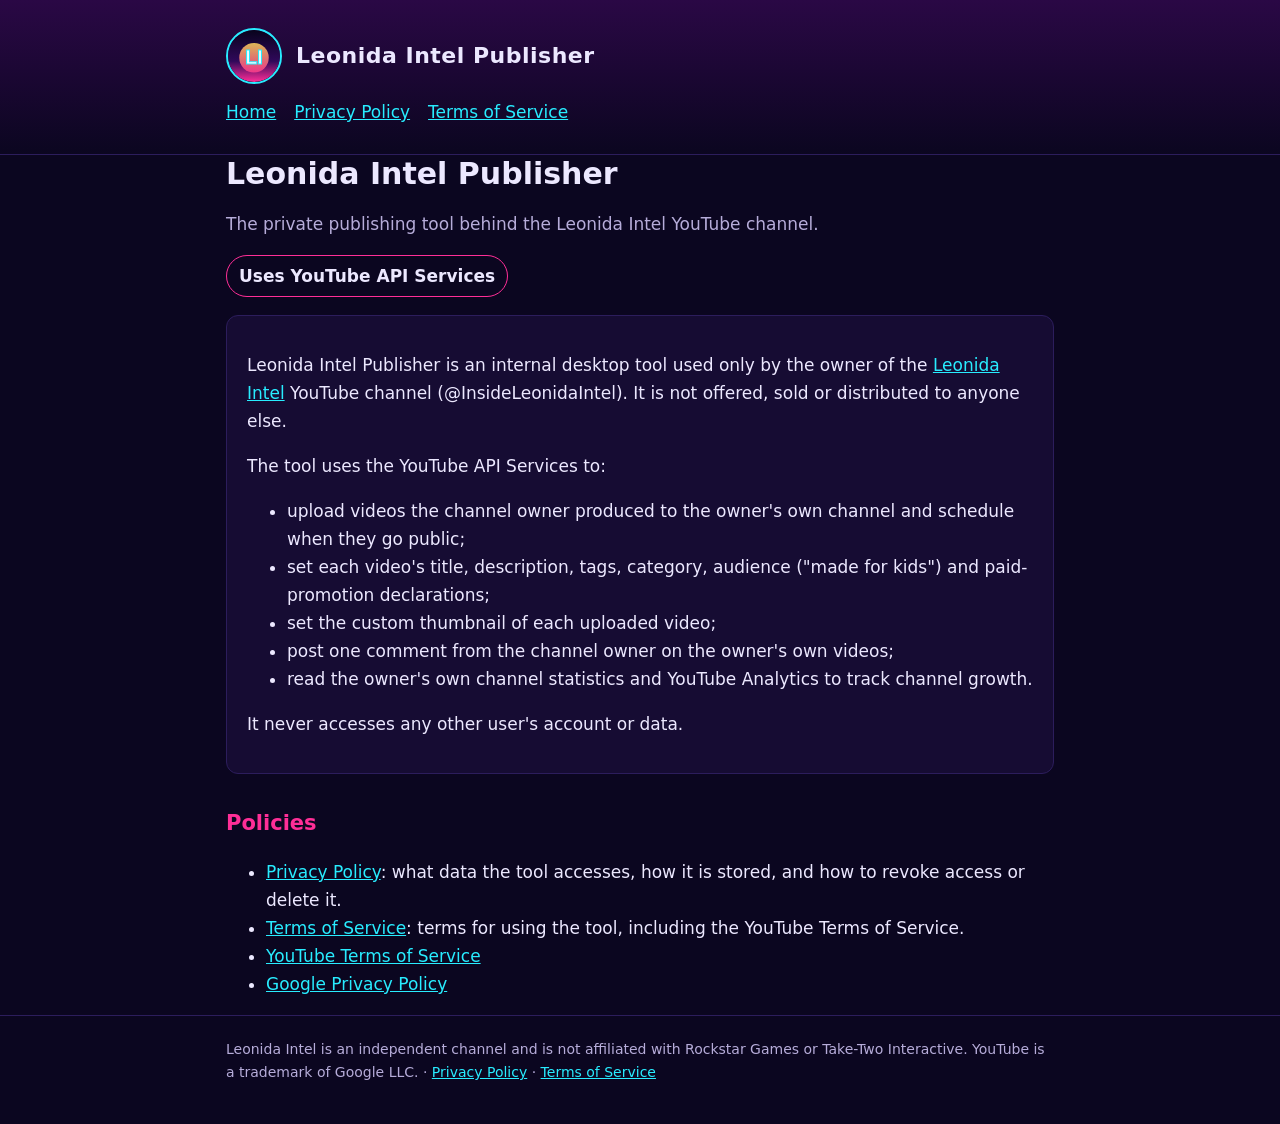
<file: index.html>
<!doctype html>
<html lang="en">
<head>
<meta charset="utf-8">
<meta name="viewport" content="width=device-width, initial-scale=1">
<title>Leonida Intel Publisher</title>
<link rel="stylesheet" href="style.css">
</head>
<body>
<header><div class="wrap">
  <a class="brand" href="index.html"><img src="logo.svg" alt="Leonida Intel logo"><b>Leonida Intel Publisher</b></a>
  <nav><a href="index.html">Home</a><a href="privacy.html">Privacy Policy</a><a href="terms.html">Terms of Service</a></nav>
</div></header>
<main class="wrap">
  <h1>Leonida Intel Publisher</h1>
  <p class="muted">The private publishing tool behind the Leonida Intel YouTube channel.</p>
  <p><span class="badge">Uses YouTube API Services</span></p>

  <div class="card">
    <p>Leonida Intel Publisher is an internal desktop tool used only by the owner of the
    <a href="https://www.youtube.com/@InsideLeonidaIntel">Leonida Intel</a> YouTube channel (@InsideLeonidaIntel).
    It is not offered, sold or distributed to anyone else.</p>
    <p>The tool uses the YouTube API Services to:</p>
    <ul>
      <li>upload videos the channel owner produced to the owner's own channel and schedule when they go public;</li>
      <li>set each video's title, description, tags, category, audience ("made for kids") and paid-promotion declarations;</li>
      <li>set the custom thumbnail of each uploaded video;</li>
      <li>post one comment from the channel owner on the owner's own videos;</li>
      <li>read the owner's own channel statistics and YouTube Analytics to track channel growth.</li>
    </ul>
    <p>It never accesses any other user's account or data.</p>
  </div>

  <h2>Policies</h2>
  <ul>
    <li><a href="privacy.html">Privacy Policy</a>: what data the tool accesses, how it is stored, and how to revoke access or delete it.</li>
    <li><a href="terms.html">Terms of Service</a>: terms for using the tool, including the YouTube Terms of Service.</li>
    <li><a href="https://www.youtube.com/t/terms">YouTube Terms of Service</a></li>
    <li><a href="https://policies.google.com/privacy">Google Privacy Policy</a></li>
  </ul>
</main>
<footer><div class="wrap">
  Leonida Intel is an independent channel and is not affiliated with Rockstar Games or Take-Two Interactive.
  YouTube is a trademark of Google LLC. ·
  <a href="privacy.html">Privacy Policy</a> · <a href="terms.html">Terms of Service</a>
</div></footer>
</body>
</html>
</file>
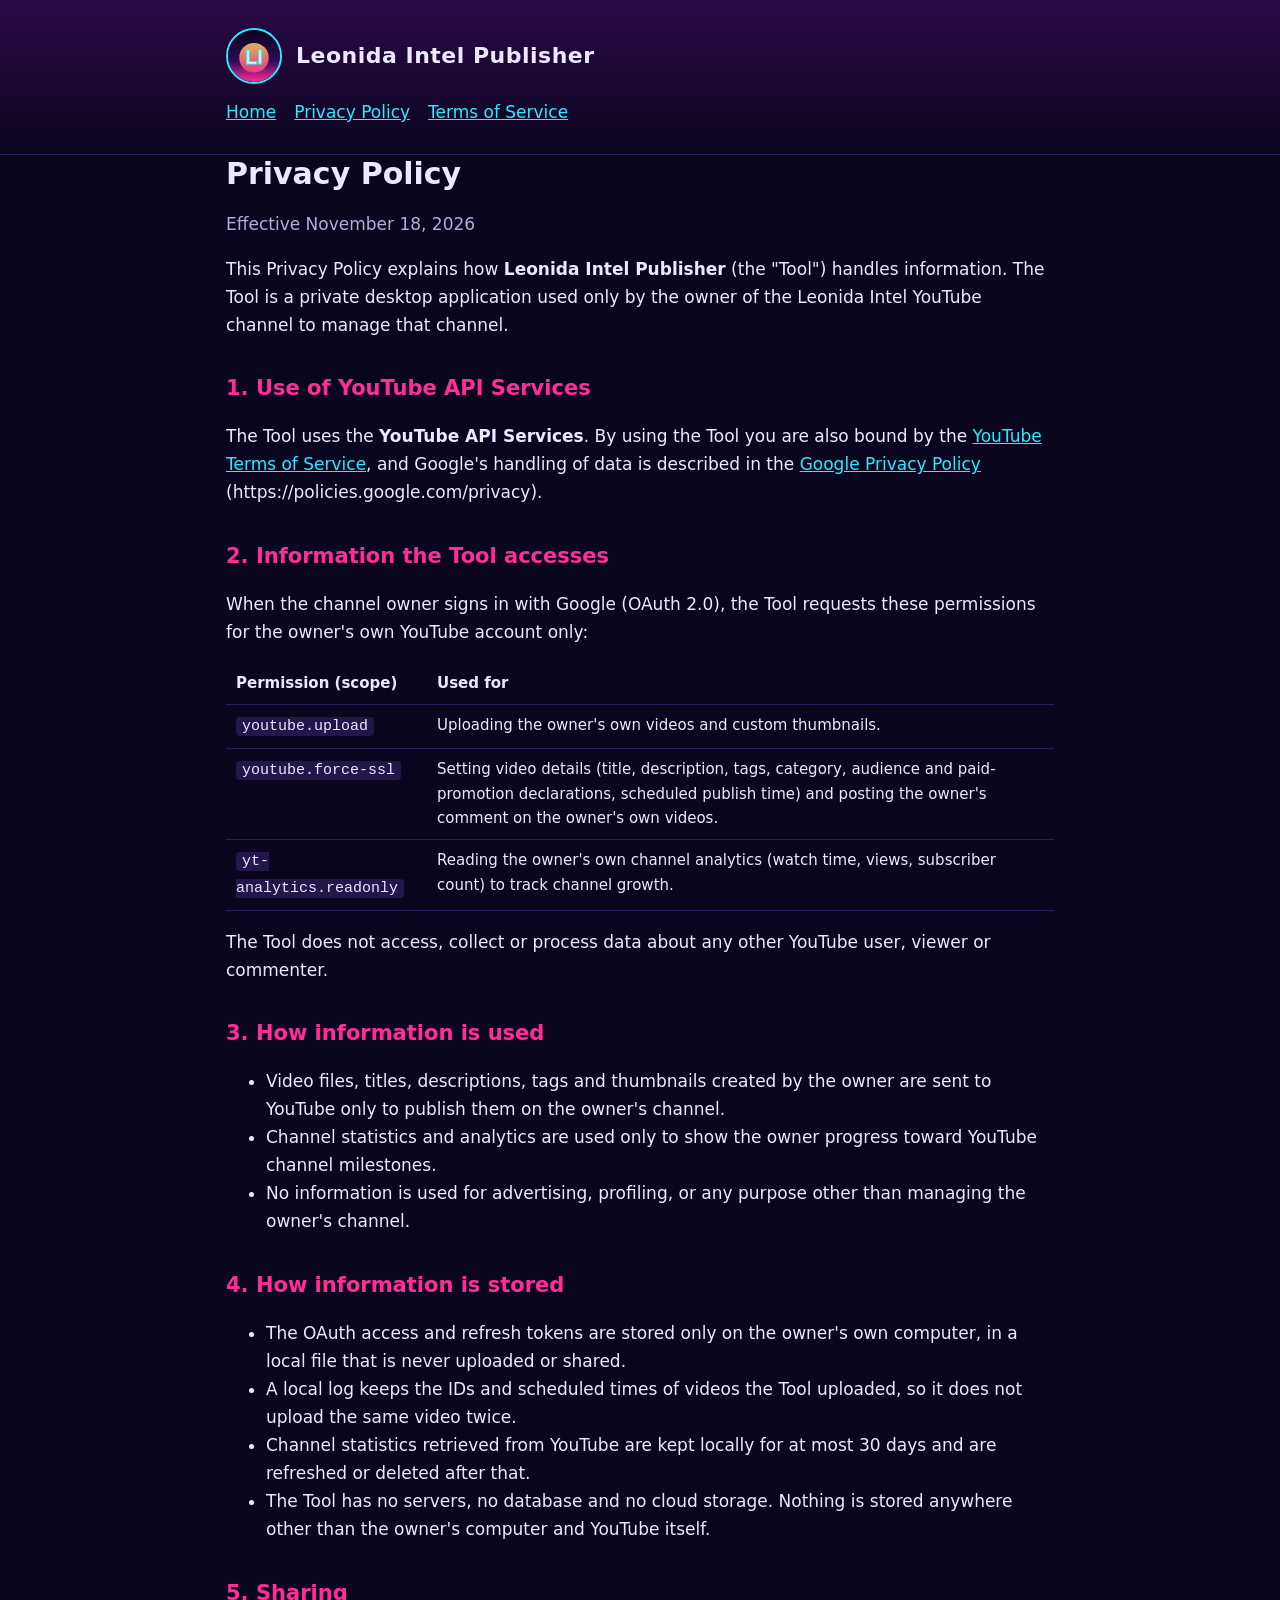
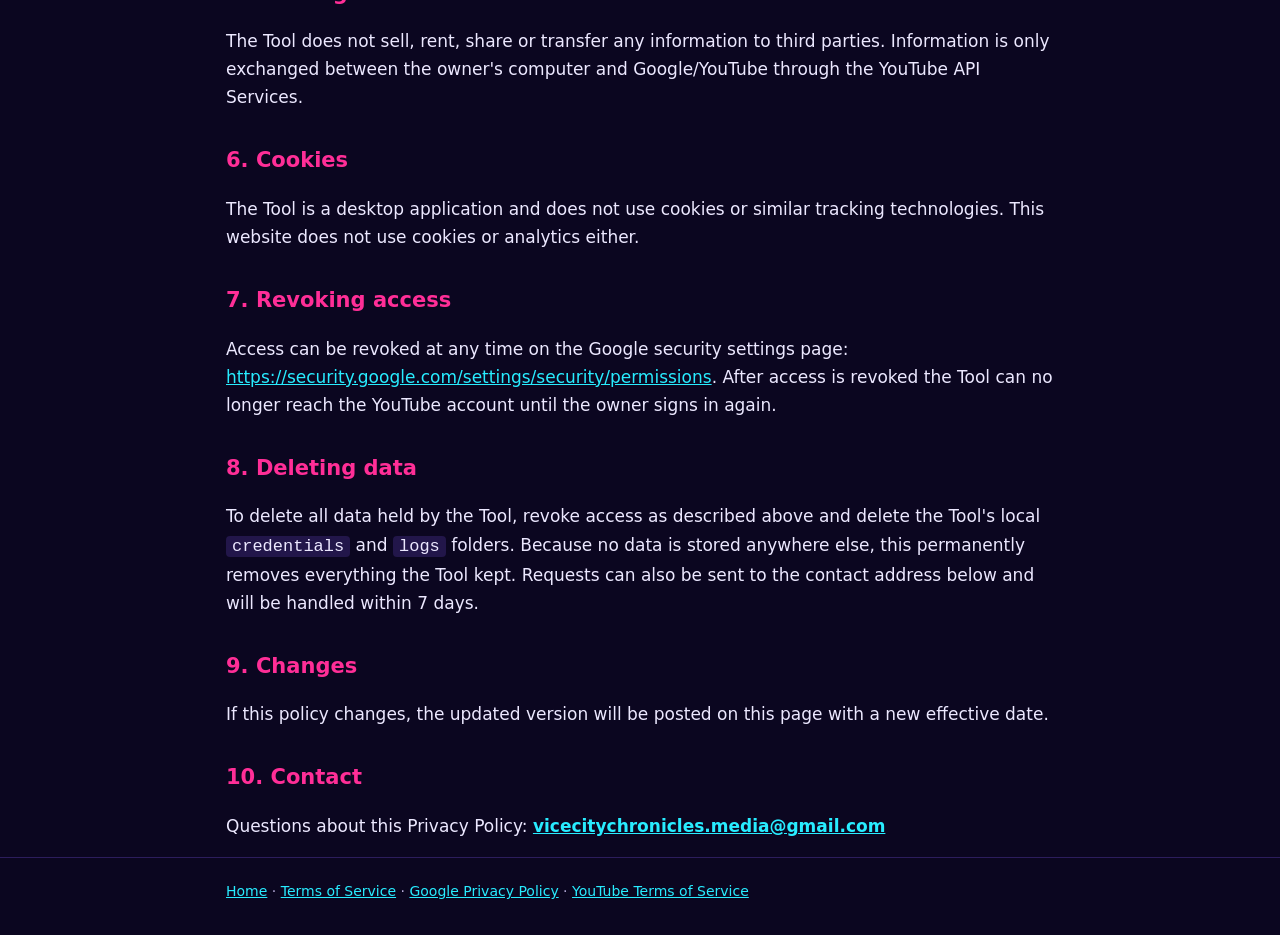
<file: privacy.html>
<!doctype html>
<html lang="en">
<head>
<meta charset="utf-8">
<meta name="viewport" content="width=device-width, initial-scale=1">
<title>Privacy Policy · Leonida Intel Publisher</title>
<link rel="stylesheet" href="style.css">
</head>
<body>
<header><div class="wrap">
  <a class="brand" href="index.html"><img src="logo.svg" alt="Leonida Intel logo"><b>Leonida Intel Publisher</b></a>
  <nav><a href="index.html">Home</a><a href="privacy.html">Privacy Policy</a><a href="terms.html">Terms of Service</a></nav>
</div></header>
<main class="wrap">
  <h1>Privacy Policy</h1>
  <p class="muted">Effective November 18, 2026</p>

  <p>This Privacy Policy explains how <b>Leonida Intel Publisher</b> (the "Tool") handles information. The Tool is a
  private desktop application used only by the owner of the Leonida Intel YouTube channel to manage that channel.</p>

  <h2>1. Use of YouTube API Services</h2>
  <p>The Tool uses the <b>YouTube API Services</b>. By using the Tool you are also bound by the
  <a href="https://www.youtube.com/t/terms">YouTube Terms of Service</a>, and Google's handling of data is described in the
  <a href="https://policies.google.com/privacy">Google Privacy Policy</a> (https://policies.google.com/privacy).</p>

  <h2>2. Information the Tool accesses</h2>
  <p>When the channel owner signs in with Google (OAuth 2.0), the Tool requests these permissions for the owner's own
  YouTube account only:</p>
  <table>
    <tr><th>Permission (scope)</th><th>Used for</th></tr>
    <tr><td><code>youtube.upload</code></td><td>Uploading the owner's own videos and custom thumbnails.</td></tr>
    <tr><td><code>youtube.force-ssl</code></td><td>Setting video details (title, description, tags, category, audience and
      paid-promotion declarations, scheduled publish time) and posting the owner's comment on the owner's own videos.</td></tr>
    <tr><td><code>yt-analytics.readonly</code></td><td>Reading the owner's own channel analytics (watch time, views,
      subscriber count) to track channel growth.</td></tr>
  </table>
  <p>The Tool does not access, collect or process data about any other YouTube user, viewer or commenter.</p>

  <h2>3. How information is used</h2>
  <ul>
    <li>Video files, titles, descriptions, tags and thumbnails created by the owner are sent to YouTube only to publish
      them on the owner's channel.</li>
    <li>Channel statistics and analytics are used only to show the owner progress toward YouTube channel milestones.</li>
    <li>No information is used for advertising, profiling, or any purpose other than managing the owner's channel.</li>
  </ul>

  <h2>4. How information is stored</h2>
  <ul>
    <li>The OAuth access and refresh tokens are stored only on the owner's own computer, in a local file that is never
      uploaded or shared.</li>
    <li>A local log keeps the IDs and scheduled times of videos the Tool uploaded, so it does not upload the same video twice.</li>
    <li>Channel statistics retrieved from YouTube are kept locally for at most 30 days and are refreshed or deleted after that.</li>
    <li>The Tool has no servers, no database and no cloud storage. Nothing is stored anywhere other than the owner's computer and YouTube itself.</li>
  </ul>

  <h2>5. Sharing</h2>
  <p>The Tool does not sell, rent, share or transfer any information to third parties. Information is only exchanged
  between the owner's computer and Google/YouTube through the YouTube API Services.</p>

  <h2>6. Cookies</h2>
  <p>The Tool is a desktop application and does not use cookies or similar tracking technologies. This website does
  not use cookies or analytics either.</p>

  <h2>7. Revoking access</h2>
  <p>Access can be revoked at any time on the Google security settings page:
  <a href="https://security.google.com/settings/security/permissions">https://security.google.com/settings/security/permissions</a>.
  After access is revoked the Tool can no longer reach the YouTube account until the owner signs in again.</p>

  <h2>8. Deleting data</h2>
  <p>To delete all data held by the Tool, revoke access as described above and delete the Tool's local
  <code>credentials</code> and <code>logs</code> folders. Because no data is stored anywhere else, this permanently
  removes everything the Tool kept. Requests can also be sent to the contact address below and will be handled within
  7 days.</p>

  <h2>9. Changes</h2>
  <p>If this policy changes, the updated version will be posted on this page with a new effective date.</p>

  <h2>10. Contact</h2>
  <p>Questions about this Privacy Policy: <b><a href="mailto:vicecitychronicles.media@gmail.com">vicecitychronicles.media@gmail.com</a></b></p>
</main>
<footer><div class="wrap">
  <a href="index.html">Home</a> · <a href="terms.html">Terms of Service</a> ·
  <a href="https://policies.google.com/privacy">Google Privacy Policy</a> ·
  <a href="https://www.youtube.com/t/terms">YouTube Terms of Service</a>
</div></footer>
</body>
</html>
</file>
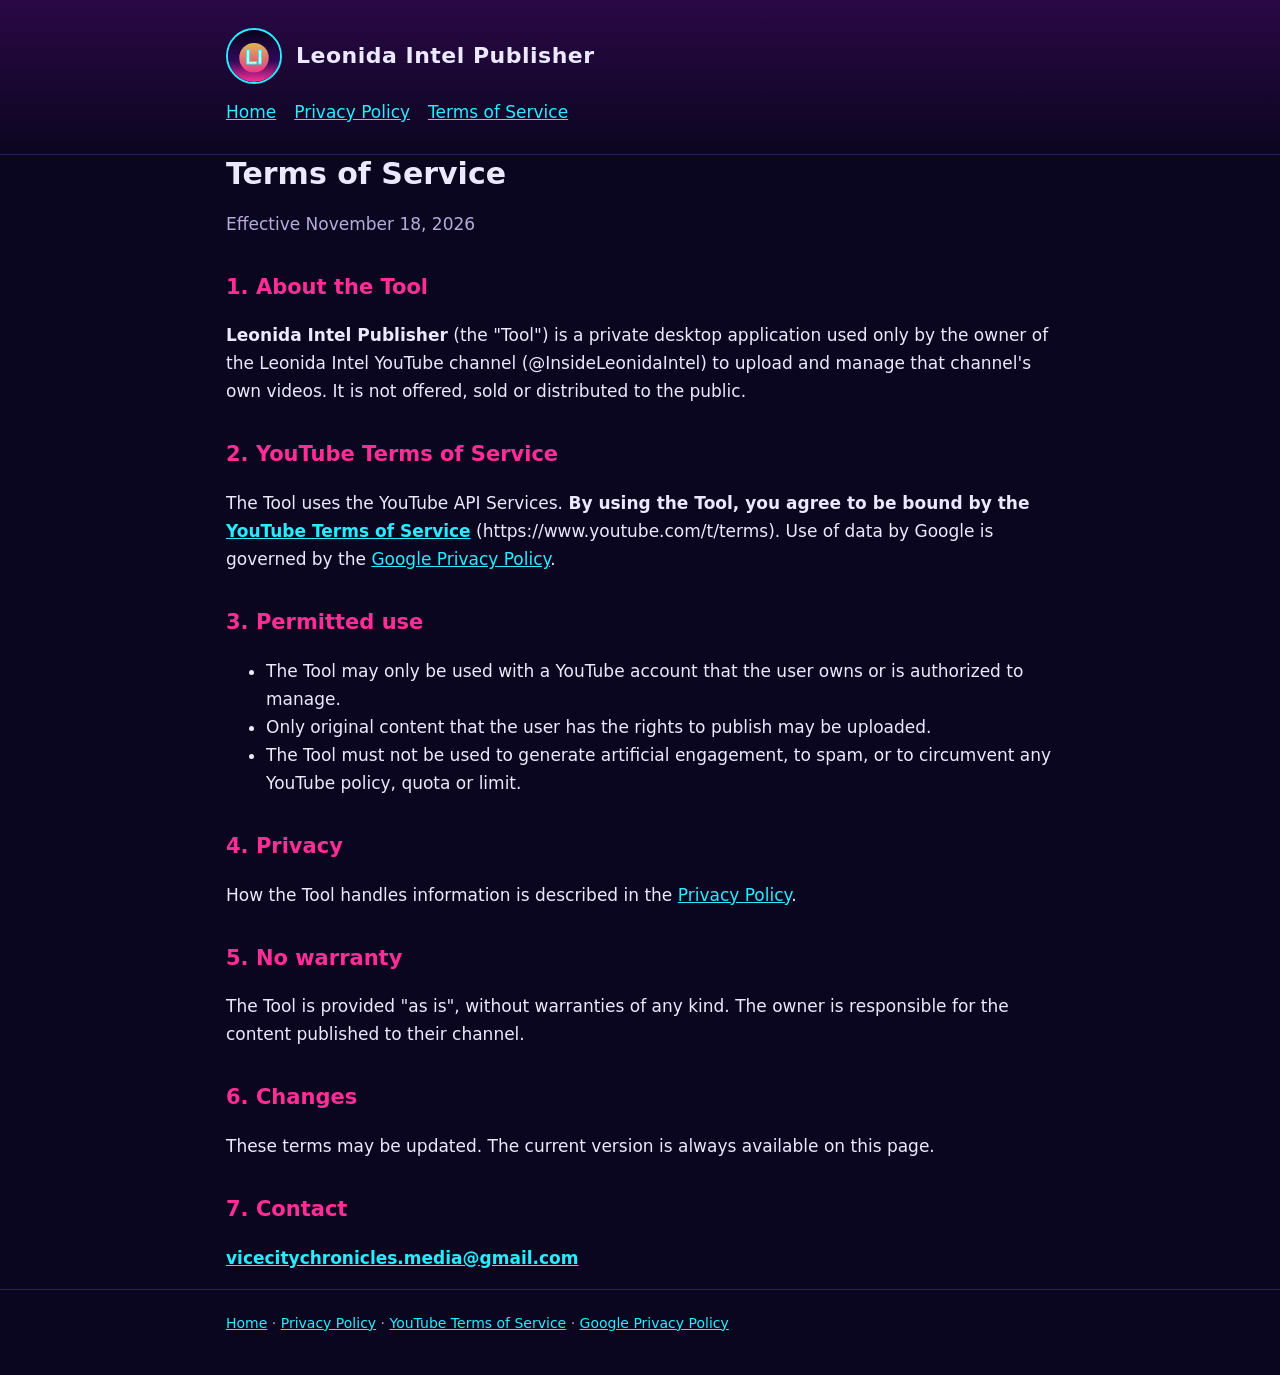
<file: terms.html>
<!doctype html>
<html lang="en">
<head>
<meta charset="utf-8">
<meta name="viewport" content="width=device-width, initial-scale=1">
<title>Terms of Service · Leonida Intel Publisher</title>
<link rel="stylesheet" href="style.css">
</head>
<body>
<header><div class="wrap">
  <a class="brand" href="index.html"><img src="logo.svg" alt="Leonida Intel logo"><b>Leonida Intel Publisher</b></a>
  <nav><a href="index.html">Home</a><a href="privacy.html">Privacy Policy</a><a href="terms.html">Terms of Service</a></nav>
</div></header>
<main class="wrap">
  <h1>Terms of Service</h1>
  <p class="muted">Effective November 18, 2026</p>

  <h2>1. About the Tool</h2>
  <p><b>Leonida Intel Publisher</b> (the "Tool") is a private desktop application used only by the owner of the
  Leonida Intel YouTube channel (@InsideLeonidaIntel) to upload and manage that channel's own videos. It is not offered,
  sold or distributed to the public.</p>

  <h2>2. YouTube Terms of Service</h2>
  <p>The Tool uses the YouTube API Services. <b>By using the Tool, you agree to be bound by the
  <a href="https://www.youtube.com/t/terms">YouTube Terms of Service</a></b> (https://www.youtube.com/t/terms).
  Use of data by Google is governed by the <a href="https://policies.google.com/privacy">Google Privacy Policy</a>.</p>

  <h2>3. Permitted use</h2>
  <ul>
    <li>The Tool may only be used with a YouTube account that the user owns or is authorized to manage.</li>
    <li>Only original content that the user has the rights to publish may be uploaded.</li>
    <li>The Tool must not be used to generate artificial engagement, to spam, or to circumvent any YouTube policy,
      quota or limit.</li>
  </ul>

  <h2>4. Privacy</h2>
  <p>How the Tool handles information is described in the <a href="privacy.html">Privacy Policy</a>.</p>

  <h2>5. No warranty</h2>
  <p>The Tool is provided "as is", without warranties of any kind. The owner is responsible for the content published
  to their channel.</p>

  <h2>6. Changes</h2>
  <p>These terms may be updated. The current version is always available on this page.</p>

  <h2>7. Contact</h2>
  <p><b><a href="mailto:vicecitychronicles.media@gmail.com">vicecitychronicles.media@gmail.com</a></b></p>
</main>
<footer><div class="wrap">
  <a href="index.html">Home</a> · <a href="privacy.html">Privacy Policy</a> ·
  <a href="https://www.youtube.com/t/terms">YouTube Terms of Service</a> ·
  <a href="https://policies.google.com/privacy">Google Privacy Policy</a>
</div></footer>
</body>
</html>
</file>
<file: style.css>
:root { --bg: #0b0620; --panel: #160c33; --text: #ece8ff; --muted: #b6acd9; --pink: #ff2e97; --cyan: #28ecff; }
* { box-sizing: border-box; }
body { margin: 0; background: var(--bg); color: var(--text); font: 17px/1.65 "Segoe UI", system-ui, -apple-system, sans-serif; }
header { background: linear-gradient(180deg, #2a0845, #0b0620); padding: 28px 16px; border-bottom: 1px solid #2c1d5c; }
.wrap { max-width: 860px; margin: 0 auto; padding: 0 16px; }
.brand { display: flex; align-items: center; gap: 14px; text-decoration: none; color: var(--text); }
.brand img { width: 56px; height: 56px; border-radius: 50%; border: 2px solid var(--cyan); }
.brand b { font-size: 22px; letter-spacing: .5px; }
nav { margin-top: 14px; display: flex; gap: 18px; flex-wrap: wrap; }
nav a, a { color: var(--cyan); }
main { padding: 32px 0 48px; }
h1 { font-size: 30px; line-height: 1.25; margin: 0 0 6px; }
h2 { font-size: 21px; margin: 32px 0 8px; color: var(--pink); }
.muted { color: var(--muted); }
.card { background: var(--panel); border: 1px solid #2c1d5c; border-radius: 12px; padding: 18px 20px; margin: 18px 0; }
.badge { display: inline-block; padding: 6px 12px; border-radius: 999px; border: 1px solid var(--pink); color: var(--text); font-weight: 600; }
table { width: 100%; border-collapse: collapse; margin: 10px 0; font-size: 15px; }
th, td { text-align: left; padding: 8px 10px; border-bottom: 1px solid #2c1d5c; vertical-align: top; }
footer { border-top: 1px solid #2c1d5c; padding: 22px 0 40px; font-size: 14px; color: var(--muted); }
code { background: #22164a; padding: 1px 6px; border-radius: 4px; }
</file>
